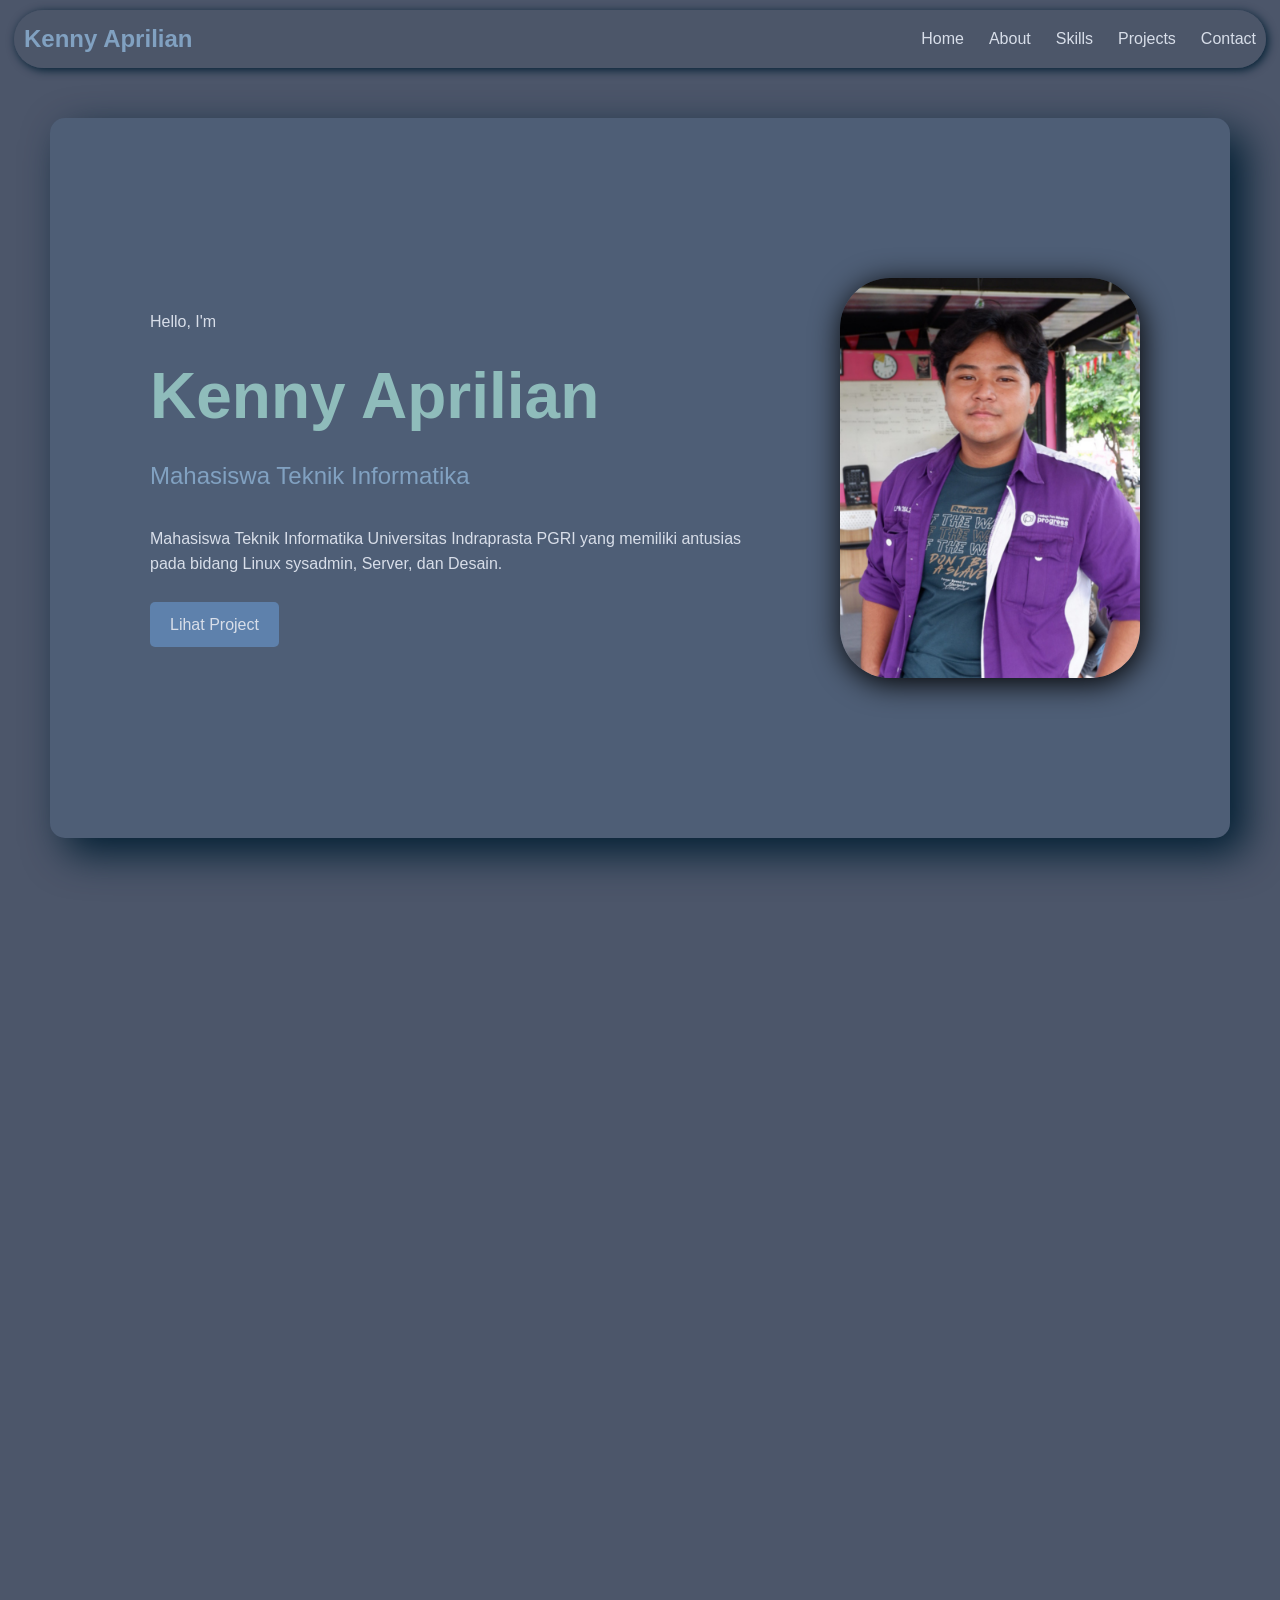
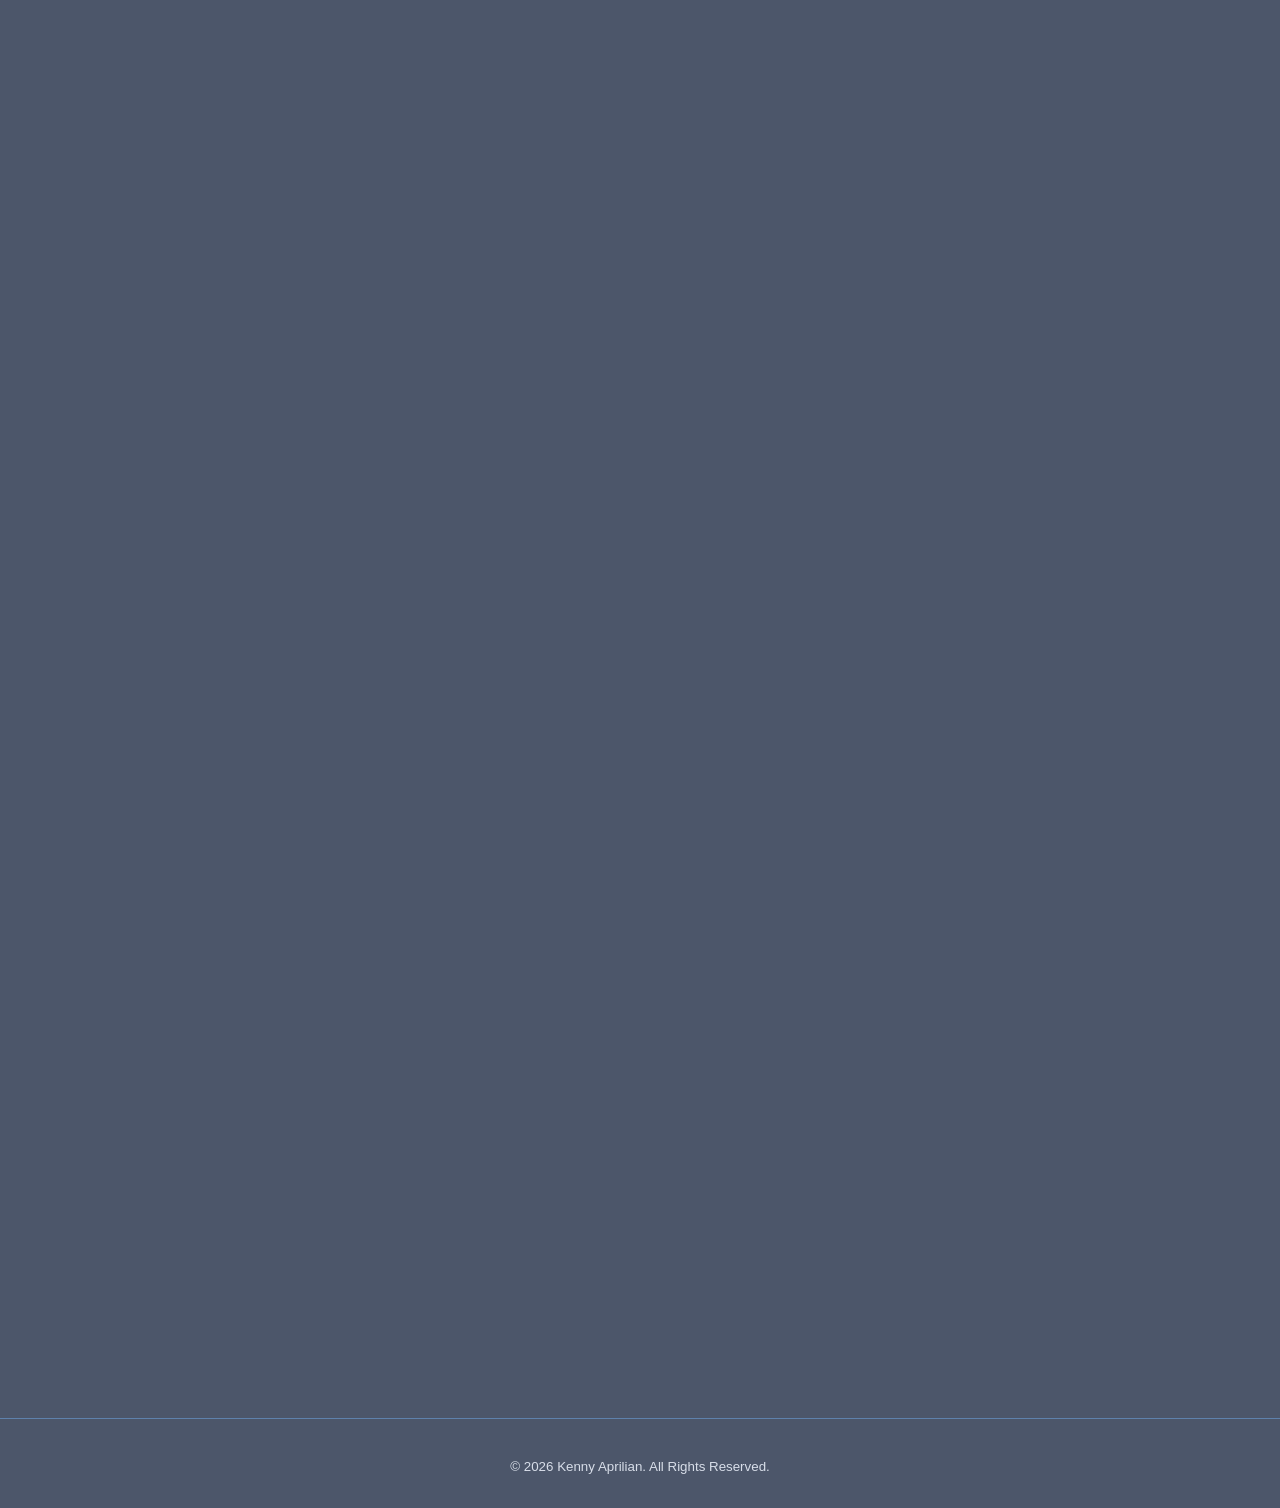
<file: index.html>
<!doctype html>
<html lang="id">
  <head>
    <meta charset="UTF-8" />
    <meta name="viewport" content="width=device-width, initial-scale=1.0" />

    <title>Portfolio | Kenny Aprilian</title>

    <link rel="stylesheet" href="style.css" />
    <link
      rel="stylesheet"
      href="https://cdnjs.cloudflare.com/ajax/libs/font-awesome/6.5.2/css/all.min.css"
    />
  </head>

  <body>
    <!-- Navbar -->
    <header>
      <nav>
        <h2>Kenny Aprilian</h2>

        <ul>
          <li><a href="#home">Home</a></li>
          <li><a href="#about">About</a></li>
          <li><a href="#skills">Skills</a></li>
          <li><a href="#projects">Projects</a></li>
          <li><a href="#contact">Contact</a></li>
        </ul>
      </nav>
    </header>

    <!-- Hero -->
    <section id="home" class="hero">
      <div class="hero-square"></div>

      <div>
        <p>Hello, I'm</p>

        <h1>Kenny Aprilian</h1>

        <h2>Mahasiswa Teknik Informatika</h2>

        <p>
          Mahasiswa Teknik Informatika Universitas Indraprasta PGRI yang
          memiliki antusias pada bidang Linux sysadmin, Server, dan Desain.
        </p>

        <a href="#projects" class="button"> Lihat Project </a>
      </div>

      <div class="hero-image">
        <img src="assets/picture/profile.png" alt="Kenny Aprilian" />
      </div>
    </section>

    <!-- About -->
    <section id="about" class="fade-up">
      <h2>About Me</h2>
      <p>
        Saya adalah mahasiswa Teknik Informatika yang memiliki ketertarikan pada
        Linux, system administration, networking, dan server. Saya menikmati
        proses mempelajari bagaimana sebuah sistem bekerja, mulai dari mengelola
        sistem Linux, memahami jaringan, hingga melakukan troubleshooting ketika
        terjadi masalah.
        <br /><br />
        Saat ini saya terus mengembangkan kemampuan saya melalui pembelajaran
        mandiri dan berbagai project untuk membangun pengalaman di bidang IT
        infrastructure.
        <br /><br />
        Selain bidang IT saya juga memiliki ketertarikan pada bidang desain maka
        dari itu saya mempelajari beberapa software untuk menopang skill desain
        saya.
      </p>
    </section>

    <!-- Skills -->
    <section id="skills" class="fade-up">
      <h2>Skills</h2>

      <div class="skills">
        <div class="skill">
          <img src="assets/icon/linux-platform.png" />
          <h3>Linux</h3>
          <p>Basic Linux administration dan troubleshooting.</p>
        </div>

        <div class="skill">
          <img src="assets/icon/network.png" />
          <h3>Networking</h3>
          <p>Memahami dasar jaringan komputer.</p>
        </div>

        <div class="skill">
          <img src="assets/icon/code.png" />
          <h3>Programming</h3>
          <p>Java, Python, HTML, CSS.</p>
        </div>

        <div class="skill">
          <img src="assets/icon/curve.png" />
          <h3>Design</h3>
          <p>Photoshop, Canva.</p>
        </div>
      </div>
    </section>

    <!-- Projects -->
    <section id="projects" class="fade-up">
      <h2>Projects</h2>

      <div class="projects">
        <article>
          <h3>Instalasi dual-booting OS</h3>

          <p>Melakukan instalasi linux dan windows pada satu device.</p>

          <a href="vp1.html">View Project →</a>
        </article>

        <article>
          <h3>Kustomisasi Linux</h3>

          <p>Melakukan kustomisasi pada linux.</p>

          <a href="vp2.html">View Project →</a>
        </article>
      </div>
    </section>

    <!-- Contact -->
    <section id="contact" class="fade-up">
      <h2>Contact</h2>

      <div class="social-links">
        <a>
          <i class="fa-solid fa-envelope"></i>
          kennyaprilian74@gmail.com
        </a>

        <a>
          <i class="fa-brands fa-linkedin"></i>
          Kenny Aprilian
        </a>

        <a>
          <i class="fa-brands fa-github"></i>
          Kenny_Aprln
        </a>

        <a>
          <i class="fa-brands fa-instagram"></i>
          kennyaprln
        </a>
      </div>
    </section>

    <!-- Footer -->
    <footer>
      <p><sub>© 2026 Kenny Aprilian. All Rights Reserved.</sub></p>
    </footer>

    <script src="script.js"></script>
  </body>
</html>
</file>
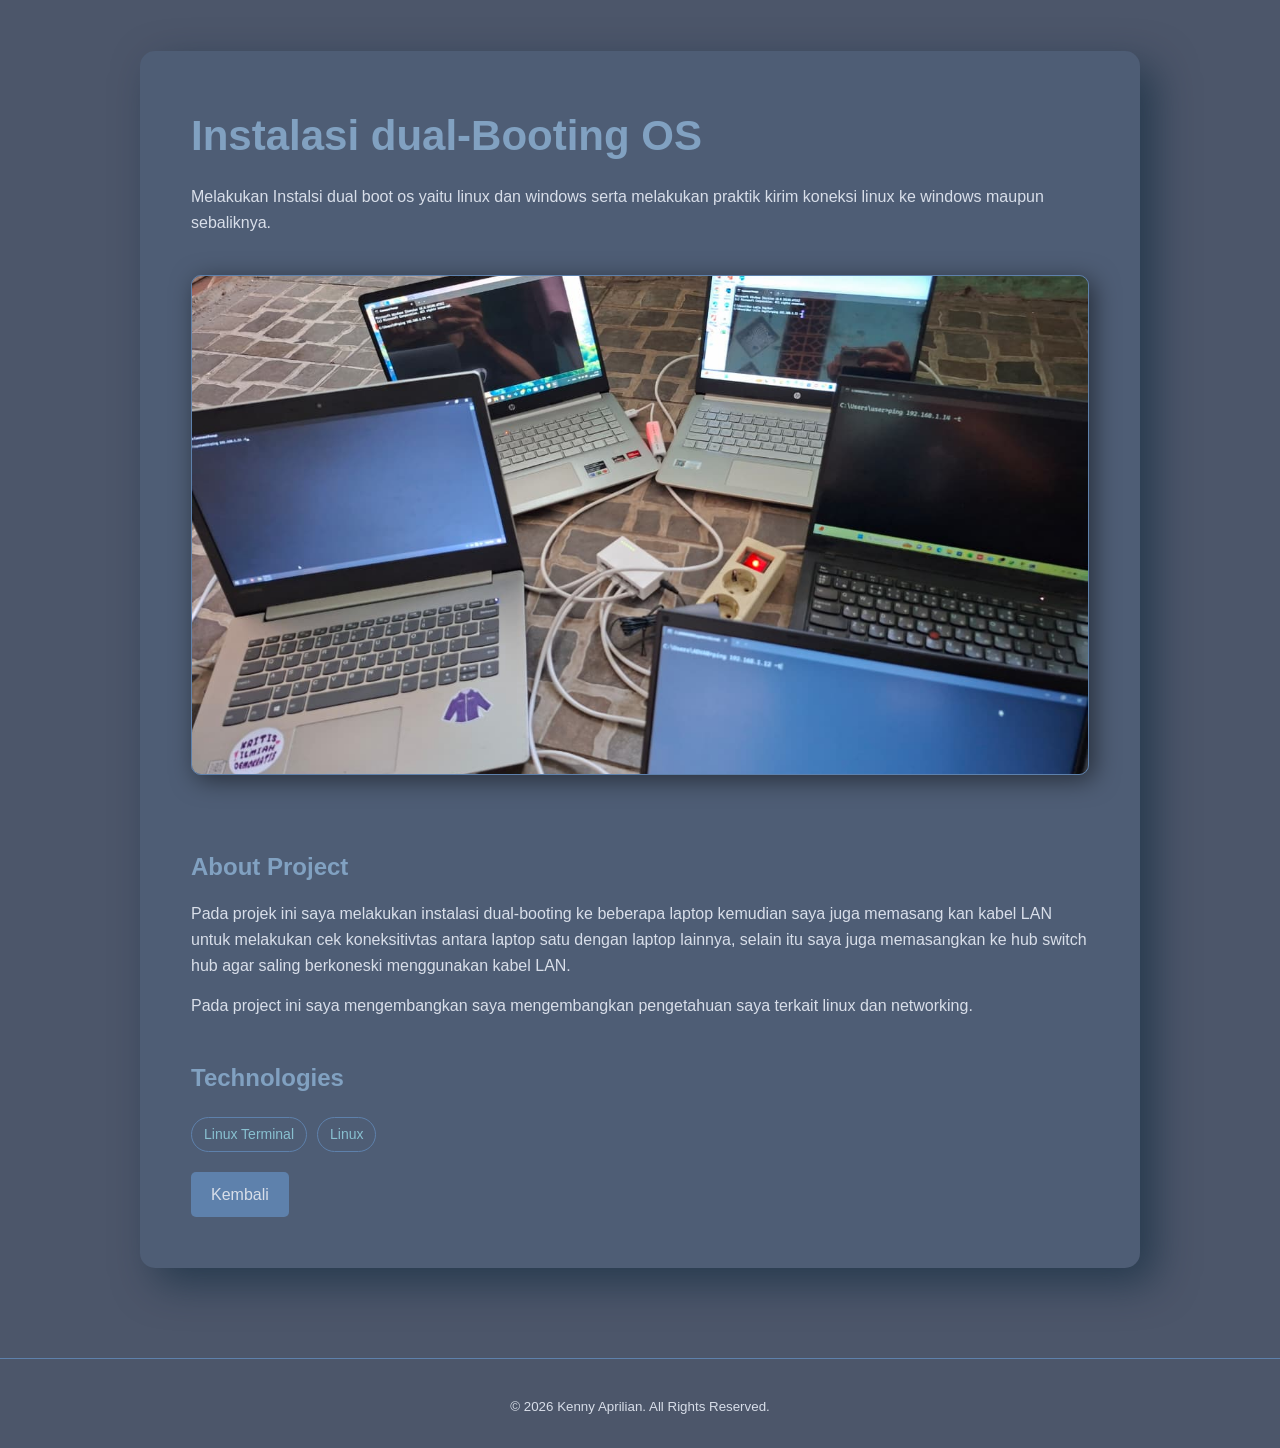
<file: vp1.html>
<!doctype html>
<html lang="id">
  <head>
    <meta charset="UTF-8" />
    <meta name="viewport" content="width=device-width, initial-scale=1.0" />

    <title>Project 1 | Kenny Aprilian</title>

    <link rel="stylesheet" href="style.css" />
  </head>

  <body>
    <!-- Navbar -->
    <header></header>

    <!-- Project Detail -->
    <main>
      <section class="project-detail">
        <h1>Instalasi dual-Booting OS</h1>

        <p>
          Melakukan Instalsi dual boot os yaitu linux dan windows serta
          melakukan praktik kirim koneksi linux ke windows maupun sebaliknya.
        </p>

        <!-- profile -->
        <img
          src="assets/picture/project1.png"
          alt="Screenshot Project 1"
          class="project-detail-image"
        />

        <!-- About -->
        <h2>About Project</h2>

        <p>
          Pada projek ini saya melakukan instalasi dual-booting ke beberapa
          laptop kemudian saya juga memasang kan kabel LAN untuk melakukan cek
          koneksitivtas antara laptop satu dengan laptop lainnya, selain itu
          saya juga memasangkan ke hub switch hub agar saling berkoneski
          menggunakan kabel LAN.
        </p>

        <p>
          Pada project ini saya mengembangkan saya mengembangkan pengetahuan
          saya terkait linux dan networking.
        </p>

        <!-- Technologies -->
        <h2>Technologies</h2>

        <div class="project-tech">
          <span>Linux Terminal</span>
          <span>Linux</span>
        </div>

        <!-- Project Link -->
        <a href="index.html" class="project-detail-link"> Kembali </a>
      </section>
    </main>

    <!-- Footer -->
    <footer>
      <p>
        <sub>© 2026 Kenny Aprilian. All Rights Reserved.</sub>
      </p>
    </footer>
  </body>
</html>
</file>
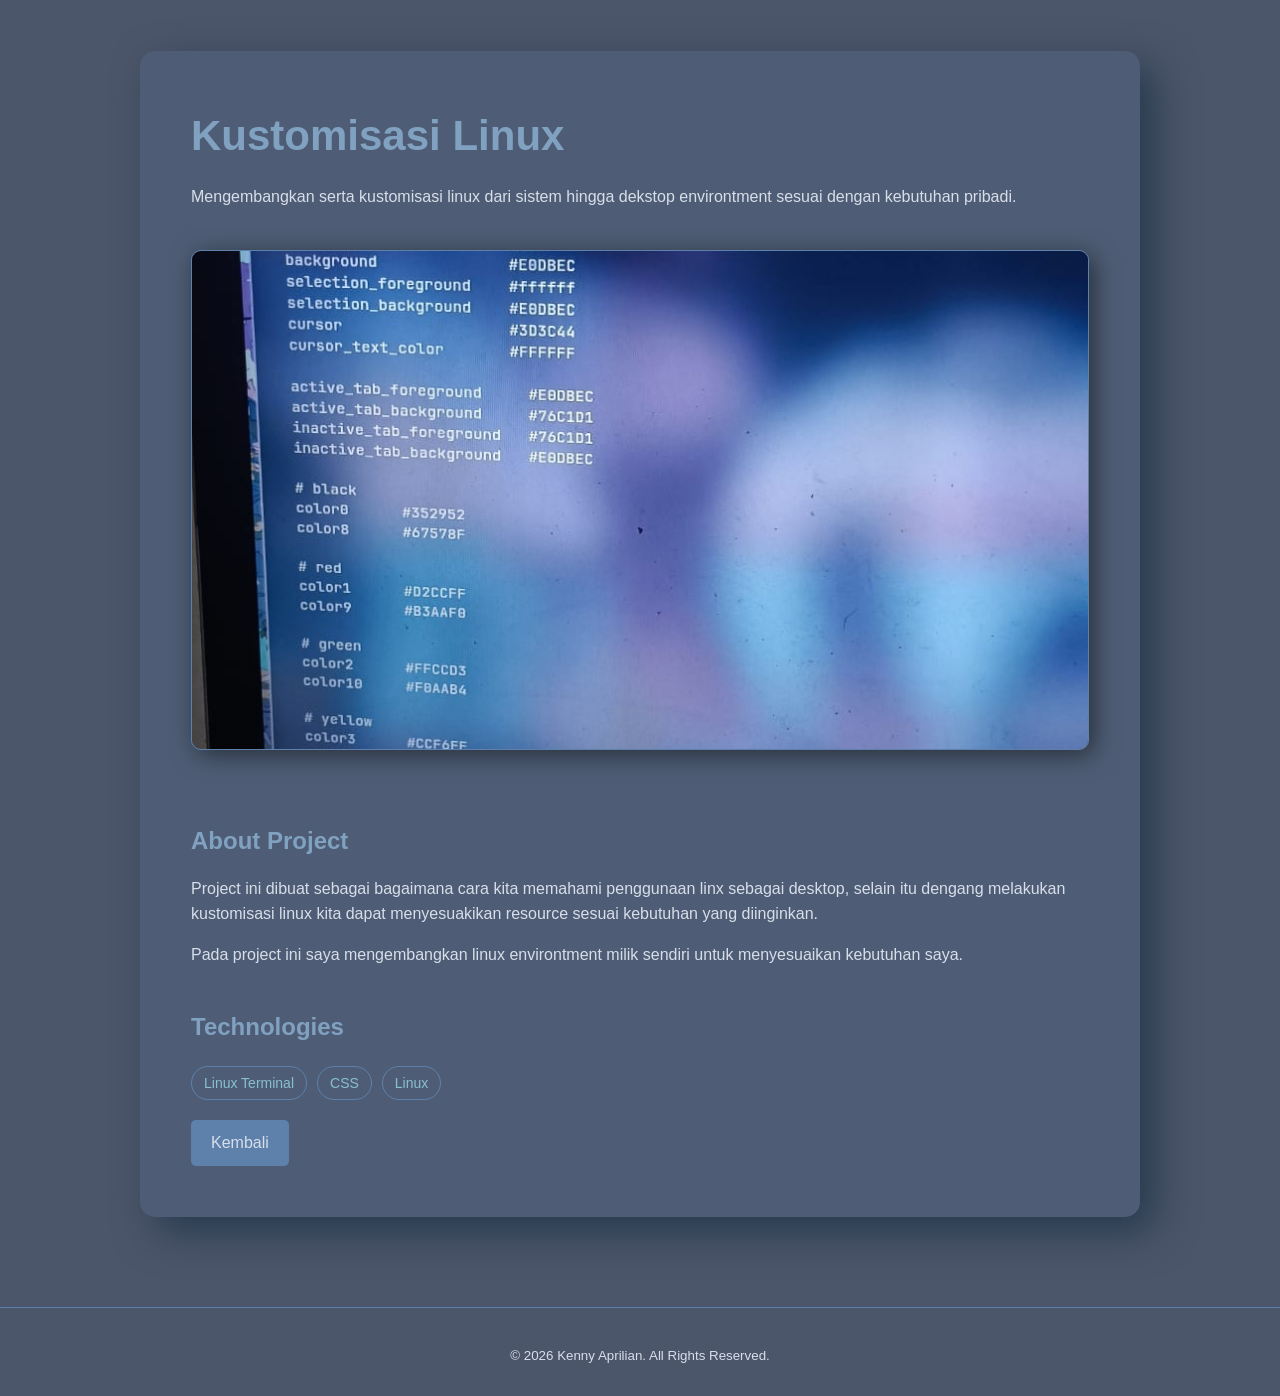
<file: vp2.html>
<!doctype html>
<html lang="id">
  <head>
    <meta charset="UTF-8" />
    <meta name="viewport" content="width=device-width, initial-scale=1.0" />

    <title>Project 2 | Kenny Aprilian</title>

    <link rel="stylesheet" href="style.css" />
  </head>

  <body>
    <!-- Navbar -->
    <header></header>

    <!-- Project Detail -->
    <main>
      <section class="project-detail">
        <h1>Kustomisasi Linux</h1>

        <p>
          Mengembangkan serta kustomisasi linux dari sistem hingga dekstop
          environtment sesuai dengan kebutuhan pribadi.
        </p>

        <!-- Picture -->
        <img
          src="assets/picture/project2.png"
          alt="Screenshot Project 1"
          class="project-detail-image"
        />

        <!-- About -->
        <h2>About Project</h2>

        <p>
          Project ini dibuat sebagai bagaimana cara kita memahami penggunaan
          linx sebagai desktop, selain itu dengang melakukan kustomisasi linux
          kita dapat menyesuakikan resource sesuai kebutuhan yang diinginkan.
        </p>

        <p>
          Pada project ini saya mengembangkan linux environtment milik sendiri
          untuk menyesuaikan kebutuhan saya.
        </p>

        <!-- Technologies -->
        <h2>Technologies</h2>

        <div class="project-tech">
          <span>Linux Terminal</span>
          <span>CSS</span>
          <span>Linux</span>
        </div>

        <!-- Project Link -->
        <a href="index.html" class="project-detail-link"> Kembali </a>
      </section>
    </main>

    <!-- Footer -->
    <footer>
      <p>
        <sub>© 2026 Kenny Aprilian. All Rights Reserved.</sub>
      </p>
    </footer>
  </body>
</html>
</file>
<file: style.css>
/*Text navbar*/
* {
  margin: 0;
  padding: 0;
  box-sizing: border-box;
}

html {
  scroll-behavior: smooth;
}

body {
  font-family: Arial, sans-serif;
  color: #8fbcbb;
  background: #4c566a;
  line-height: 1.6;
}

a {
  color: inherit;
  text-decoration: none;
}

/*NAVBAR*/
header {
  position: sticky;
  top: 10px;
  z-index: 99999;
  border-bottom: 1px solid #5e81ac00;
}

nav {
  max-width: 1252px;
  margin: auto;

  padding: 20px;

  display: flex;
  justify-content: space-between;
  align-items: center;

  background: rgba(76, 86, 106, 0.685);

  border: 100px transparent rgb(255, 255, 255);

  border-radius: 50px;
  margin-bottom: 9px;
  padding: 10px;
  box-shadow: 2px 2px 10px rgba(0, 30, 50, 5);
  transform: translateY(0px);
}

nav h2 {
  color: #81a1c1;
}

nav ul {
  display: flex;
  gap: 25px;

  list-style: none;
}

nav a {
  color: #d8dee9;
}

nav a:hover {
  color: #88c0d0;
  border-bottom: 2px solid #88c0d0;
}

/*GENERAL SECTION*/
section {
  scroll-margin-top: 100px;
  max-width: 1500px;
  margin: 50px;

  padding: 130px 20px;

  background: rgba(97, 168, 226, 0.103);

  border: 1px transparent rgba(255, 255, 255, 0);

  border-radius: 15px;

  margin-bottom: 170px;

  padding: 50px;

  box-shadow: 15px 15px 40px rgba(0, 30, 50, 5);
}

section h2 {
  margin-bottom: 30px;
}

/*HERO*/
.hero {
  min-height: 80vh;

  display: flex;
  align-items: center;
  justify-content: space-between;

  gap: 50px;
}

.hero-text {
  flex: 1;
}

.hero p {
  color: #d8dee9;
  max-width: 600px;
}

.hero h1 {
  font-size: 64px;
  margin: 10px 0;
}

.hero-image {
  flex: 1;

  display: flex;
  justify-content: center;
}

.hero-image img {
  width: 300px;
  height: 400px;

  object-fit: cover;

  border-radius: 50px;
  box-shadow: 2px 5px 30px rgba(0, 0, 0, 5);
}

.hero h2 {
  font-size: 24px;
  font-weight: normal;
  color: #81a1c1;
}

/*BUTTON*/
.button {
  display: inline-block;

  margin-top: 25px;
  padding: 10px 20px;

  background: #5e81ac;
  color: #d8dee9;

  border-radius: 5px;
}

.button:hover {
  background: #2e3440;
}

/*ABOUT*/
#about p {
  color: #d8dee9;
}

/*SKILLS*/
.skills {
  display: grid;

  grid-template-columns: repeat(4, 1fr);

  gap: 15px;
}

.skill img {
  width: 40px;
  height: 40px;
  object-fit: contain;
}

.skill {
  padding: 25px;

  border: 1px solid #5e81ac;
  border-radius: 8px;
}

.skill h3 {
  margin-bottom: 1px;
  color: #81a1c1;
}

.skill p {
  color: #d8dee9;
}

/*PROJECTS*/

.projects {
  display: grid;

  grid-template-columns: repeat(2, 1fr);

  gap: 20px;
}

.projects article {
  padding: 30px;
  color: #81a1c1;
  border: 1px solid #5e81ac;
  border-radius: 8px;
}

.projects h3 {
  margin-bottom: 10px;
}

.projects p {
  color: #88c0d0;
  margin-bottom: 20px;
}

.projects a {
  color: #d8dee9;
}

.projects a:hover {
  color: #2e3440;
}

/*CONTACT*/
#contact {
  text-align: center;

  .social-links {
    margin-top: 1px;

    display: grid;
    grid-template-columns: repeat(2, auto);
    justify-content: center;
    gap: 20px 30px;
  }

  .social-links a {
    color: #d8dee9;

    display: flex;
    align-items: center;
    gap: 8px;
  }

  .social-links i {
    font-size: 20px;
  }
}

/*FOOTER*/
footer {
  padding: 30px;

  text-align: center;

  border-top: 1px solid #5e81ac;

  color: #d8dee9;
}

.fade-up {
  opacity: 0;
  transform: translateY(30px);
  transition:
    opacity 0.8s ease,
    transform 0.85s ease;
}

.fade-up.show {
  opacity: 1;
  transform: translateY(0);
}

/*VIEW PROJECT*/
.project-detail {
  max-width: 1000px;
  margin: 50px auto 90px;
  padding: 50px;

  background: rgba(97, 168, 226, 0.089);

  border: 1px solid rgba(255, 255, 255, 0);
  border-radius: 15px;

  box-shadow: 15px 15px 40px rgba(0, 30, 50, 0.5);
}

/* JUDUL PROJECT */

.project-detail h1 {
  color: #81a1c1;
  font-size: 42px;
  margin-bottom: 15px;
}

.project-detail h2 {
  color: #81a1c1;
  margin-top: 40px;
  margin-bottom: 15px;
}

/* DESKRIPSI */

.project-detail p {
  color: #d8dee9;
  margin-bottom: 15px;
}

/* GAMBAR PROJECT */

.project-detail-image {
  width: 100%;
  max-height: 500px;

  object-fit: cover;

  margin: 25px 0;

  border-radius: 10px;

  border: 1px solid #5e81ac;

  box-shadow: 5px 5px 25px rgba(0, 0, 0, 0.5);
}

/* TECH */

.project-tech {
  display: flex;
  flex-wrap: wrap;

  gap: 10px;

  margin-top: 20px;
}

.project-tech span {
  padding: 5px 12px;

  border: 1px solid #5e81ac;
  border-radius: 20px;

  color: #88c0d0;

  font-size: 14px;
}

/* BUTTON BACK */

.back-button {
  display: inline-block;

  margin-bottom: 30px;

  color: #d8dee9;
}

.back-button:hover {
  color: #81a1c1;
}

/* Link project */

.project-detail-link {
  display: inline-block;

  margin-top: 20px;

  padding: 10px 20px;

  background: #5e81ac;
  color: #d8dee9;

  border-radius: 5px;
}

.project-detail-link:hover {
  background: #2e3440;
}

/*RESPONSIVE*/

@media (max-width: 700px) {
  .project-detail {
    margin: 30px 20px 60px;
    padding: 30px 20px;
  }

  .project-detail h1 {
    font-size: 32px;
  }

  .project-detail-image {
    max-height: 300px;
  }
}

/*RESPONSIVE*/
@media (max-width: 700px) {
  nav {
    flex-direction: column;
    gap: 15px;
  }

  nav ul {
    gap: 15px;
  }

  .hero h1 {
    font-size: 48px;
  }

  .skills {
    grid-template-columns: 1fr 1fr;
  }

  .projects {
    grid-template-columns: 1fr;
  }

  .social-links {
    grid-template-columns: repeat(2, auto);
    gap: 20px 30px;
  }
}

@media (max-width: 450px) {
  .skills {
    grid-template-columns: 1fr;
  }
}
</file>
